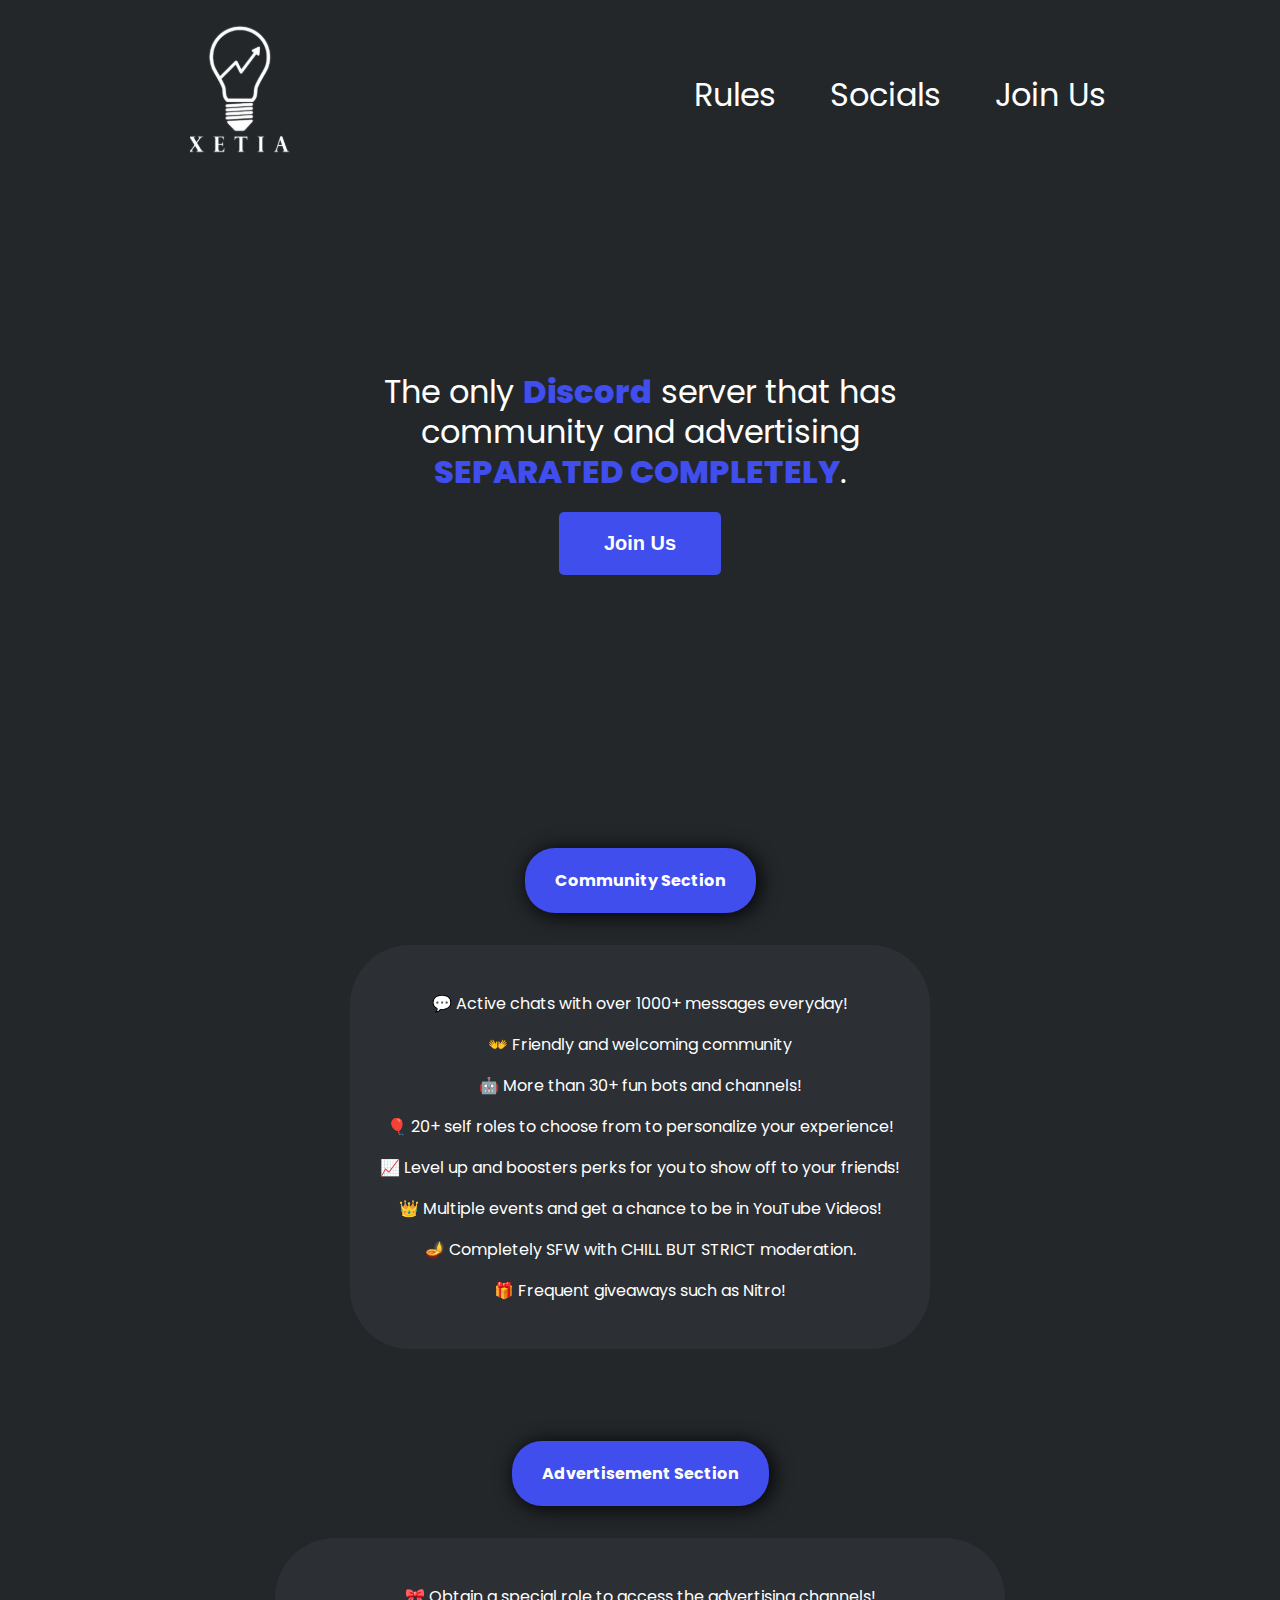
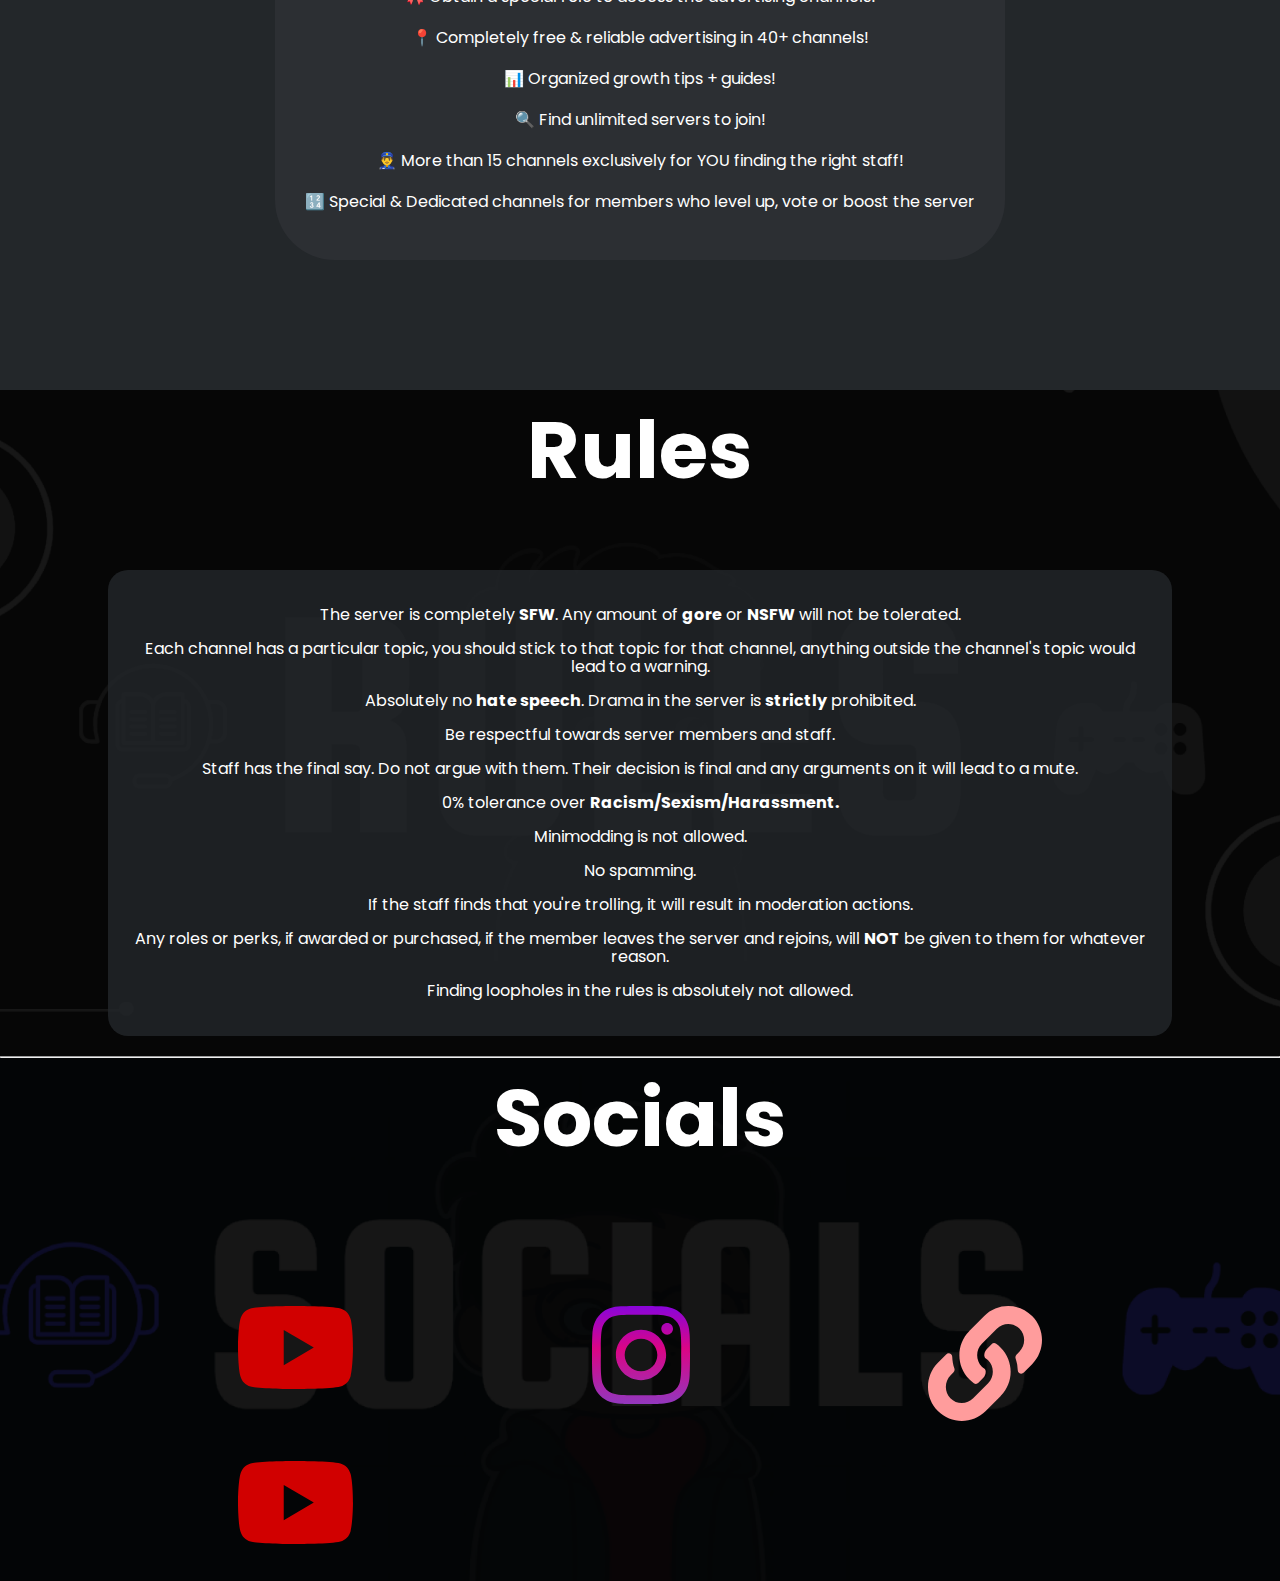
<file: main.html>
<!DOCTYPE html>
<html lang="en">
<head>
    <meta charset="UTF-8">
    <meta http-equiv="X-UA-Compatible" content="IE=edge">
    <meta name="viewport" content="width=device-width, initial-scale=1.0">
    <link rel="preconnect" href="https://fonts.googleapis.com">
    <link rel="preconnect" href="https://fonts.gstatic.com" crossorigin>
    <link href="https://fonts.googleapis.com/css2?family=Poppins:ital,wght@0,100;0,200;0,300;0,400;0,500;0,600;0,700;0,800;0,900;1,100;1,200;1,300;1,400;1,500;1,600;1,700;1,800;1,900&display=swap" rel="stylesheet">
    <link rel="stylesheet" href="css/general.css">
    <link rel="stylesheet" href="css/header.css">
    <link rel="stylesheet" href="css/main.css">
    <link rel="stylesheet" href="css/socials.css">
    <link rel="stylesheet" href="css/rules.css">
    <title>XETIA</title>
</head>
<body>
    <header>
        <div class="logoWrapper">
            <img src="icons/Logo.svg" alt="Website Logo">
        </div>
        <div class="navWrapper">
            <ul>
                <li><a href="#rules">Rules</a></li>
                <li><a href="#socials">Socials</a></li>
                <li><a href="https://discord.gg/5ZXNwpqHb7">Join Us</a></li>
            </ul>
        </div>
    </header>


    <main>
        <div class="mainWrapper">
            <h4>The only <span class="formatted">Discord</span> server that has community and advertising <span class="formatted">SEPARATED COMPLETELY</span>.</h4>
            <button class="joinButton">Join Us</button>
        </div>
        <div class="sectionWrapper">
            <div class="communitySection">
                <div class="heading">
                    <h4>Community Section</h4>
                </div>
                <div class="paragraph">
                    <div class="paragraphWrapper">
                        <p>💬 Active chats with over 1000+ messages everyday!</p>
                        <p>👐 Friendly and welcoming community</p>
                        <p>🤖 More than 30+ fun bots and channels!</p>
                        <p>🎈 20+ self roles to choose from to personalize your experience!</p>
                        <p>📈 Level up and boosters perks for you to show off to your friends! </p>
                        <p>👑 Multiple events and get a chance to be in YouTube Videos!</p>
                        <p>🪔 Completely SFW with CHILL BUT STRICT moderation.</p>
                        <p>🎁 Frequent giveaways such as Nitro!</p>
                    </div>
                </div>
            </div>
            <div class="AdvertisementSection">
                <div class="heading">
                    <h4>Advertisement Section</h4>
                </div>
                <div class="paragraph">
                    <div class="paragraphWrapper">
                        <p class="info">🎀 Obtain a special role to access the advertising channels!</p>
                        <p class="info">📍 Completely free & reliable advertising in 40+ channels!</p>
                        <p class="info">📊 Organized growth tips + guides!</p>
                        <p class="info">🔍 Find unlimited servers to join!</p>
                        <p class="info">👮‍♂️ More than 15 channels exclusively for YOU finding the right staff!</p>
                        <p class="info">🔢 Special & Dedicated channels for members who level up, vote or boost the server</p>
                    </div>
                </div>
            </div>
        </div>
    </main>
    <section class="rules" id="rules">
        <div class="rulesWrapper">
            <h4>Rules</h4>
            <div class="ruleList">
                <p>The server is completely <span class="formatted">SFW</span>. Any amount of <span class="formatted">gore</span> or <span class="formatted">NSFW</span> will not be tolerated.</p>
                <p>Each channel has a particular topic, you should stick to that topic for that channel, anything outside the channel's topic would lead to a warning.</p>
                <p>Absolutely no <span class="formatted">hate speech</span>. Drama in the server is <span class="formatted">strictly</span> prohibited.</p>
                <p>Be respectful towards server members and staff.</p>
                <p>Staff has the final say. Do not argue with them. Their decision is final and any arguments on it will lead to a mute.</p>
                <p>0% tolerance over <span class="formatted">Racism/Sexism/Harassment.</span></p>
                <p>Minimodding is not allowed.</p>
                <p>No spamming.</p>
                <p>If the staff finds that you're trolling, it will result in moderation actions.</p>
                <p>Any roles or perks, if awarded or purchased, if the member leaves the server and rejoins, will <span class="formatted">NOT</span> be given to them for whatever reason.</p>
                <p>Finding loopholes in the rules is absolutely not allowed.</p>
            </div>
        </div>
    </section>
    <hr>
    <section class="socials" id="socials"> 
        <div class="socialsWrapper">
            <h4>Socials</h4>
            <div class="icons">
                <div class="youtube">
                    <div class="youtube1">
                        <a target="_blank" href="https://www.youtube.com/channel/UCJ_53Asc5drNN9nHCarC4Fg"><img src="icons/youtube.svg" alt="Youtube Logo"></a>
                        <p class="desc">Main Channel</p>
                    </div>
                    <div class="youtube2">
                        <a target="_blank" href="https://www.youtube.com/KushagraShrivastavaYT" href="https://www.youtube.com/channel/UCJ_53Asc5drNN9nHCarC4Fg"><img src="icons/youtube.svg" alt="Youtube Logo"></a>
                        <p class="desc">Second Channel</p>
                    </div>
                </div>
                <div class="instagram">
                    <a target="_blank" href="https://www.instagram.com/protonicgod"><img src="icons/instagram.svg" alt="Instagram Logo"></a>
                    <p class="desc">Instagram Page</p>
                </div>
                <div class="linktree">
                    <a target="_blank" href="https://linktr.ee/protonicgod"><img src="icons/linktree.svg" alt="LinkTree Logo"></a>
                    <p class="desc">LinkTree Page</p>
                </div>
            </div>
        </div>
    </section>
</body>
</html>
</file>
<file: css/general.css>
body, html {
  background-color: #23272A;
  font-family: 'Poppins', sans-serif;
  margin: 0;
  padding: 0;
  width: 100%;
  overflow-x: hidden;
  scroll-behavior: smooth;
}

hr {
  margin: 0;
  padding: 0;
}
/*# sourceMappingURL=general.css.map */
</file>
<file: css/header.css>
header {
  padding: 20px;
  display: -webkit-box;
  display: -ms-flexbox;
  display: flex;
  overflow: hidden;
  width: 100%;
  -ms-flex-pack: distribute;
      justify-content: space-around;
  -webkit-box-align: center;
      -ms-flex-align: center;
          align-items: center;
}

header .logoWrapper {
  max-width: 100px;
}

header .logoWrapper img {
  width: 100%;
  /* Makes logo fit container */
}

header .navWrapper {
  display: -webkit-box;
  display: -ms-flexbox;
  display: flex;
}

header .navWrapper i {
  z-index: 30;
  color: white;
  font-size: 30px;
  -ms-flex-item-align: center;
      -ms-grid-row-align: center;
      align-self: center;
  -webkit-transition: all 0.3s;
  transition: all 0.3s;
  visibility: hidden;
}

header .navWrapper i:active {
  font-size: 32px;
  color: #404EED;
}

header .navWrapper ul li {
  display: inline-block;
  margin: 0 25px;
}

header .navWrapper ul li a {
  text-decoration: none;
  color: #fff;
  font-size: 32px;
  font-weight: 400;
  -webkit-transition: all .3s;
  transition: all .3s;
}

header .navWrapper ul li a:hover {
  text-decoration: none;
  color: #404EED;
  font-size: 32px;
}

.showNavIcon {
  display: -webkit-box !important;
  display: -ms-flexbox !important;
  display: flex !important;
  position: absolute;
  background-color: rgba(46, 41, 41, 0.744);
  top: 0;
  left: 0;
  width: 100%;
  height: 100%;
  margin: 0 auto;
}

@media (max-width: 700px) {
  #navList {
    display: -webkit-box;
    display: -ms-flexbox;
    display: flex;
    -webkit-box-align: center;
        -ms-flex-align: center;
            align-items: center;
  }
  #nav {
    display: -webkit-box;
    display: -ms-flexbox;
    display: flex;
    -webkit-box-orient: vertical;
    -webkit-box-direction: normal;
        -ms-flex-direction: column;
            flex-direction: column;
    gap: 30px;
  }
  #nav:first-child {
    margin-top: 250px;
  }
  header {
    -webkit-box-pack: justify;
        -ms-flex-pack: justify;
            justify-content: space-between;
  }
  header .navWrapper i {
    visibility: visible;
    margin-right: 60px;
  }
  header .navWrapper #navList {
    display: none;
    color: black;
    -webkit-box-orient: vertical;
    -webkit-box-direction: normal;
        -ms-flex-direction: column;
            flex-direction: column;
  }
}
/*# sourceMappingURL=header.css.map */
</file>
<file: css/main.css>
main {
  display: -webkit-box;
  display: -ms-flexbox;
  display: flex;
  -webkit-box-pack: center;
      -ms-flex-pack: center;
          justify-content: center;
  -webkit-box-orient: vertical;
  -webkit-box-direction: normal;
      -ms-flex-direction: column;
          flex-direction: column;
  -ms-flex-line-pack: center;
      align-content: center;
}

.mainWrapper {
  text-align: center;
  margin: 140px auto;
  display: -webkit-box;
  display: -ms-flexbox;
  display: flex;
  -webkit-box-orient: vertical;
  -webkit-box-direction: normal;
      -ms-flex-direction: column;
          flex-direction: column;
}

.mainWrapper h4 {
  margin-bottom: 10px;
  color: white;
  line-height: 40px;
  font-weight: 400;
  font-size: 32px;
  font-weight: 400;
  max-width: 550px;
}

.mainWrapper h4 .formatted {
  color: #404EED;
  font-weight: 800;
}

.mainWrapper .joinButton {
  background-color: #404EED;
  padding: 20px 45px;
  font-size: 20px;
  font-weight: 600;
  border: none;
  margin: 10px auto;
  max-width: 250px;
  border-radius: 5px;
  color: white;
  -webkit-transition: all .5s;
  transition: all .5s;
}

.mainWrapper .joinButton:hover {
  background-color: #fff;
  -webkit-box-shadow: 1px 1px 30px 5px #010747;
          box-shadow: 1px 1px 30px 5px #010747;
  color: #404EED;
}

.sectionWrapper {
  display: -webkit-box;
  display: -ms-flexbox;
  display: flex;
  width: 100%;
  overflow: hidden;
  -webkit-box-orient: vertical;
  -webkit-box-direction: normal;
      -ms-flex-direction: column;
          flex-direction: column;
}

.sectionWrapper .communitySection, .sectionWrapper .AdvertisementSection {
  text-align: center;
  max-height: -webkit-max-content;
  max-height: -moz-max-content;
  max-height: max-content;
  color: white;
  margin: 100px auto 0 auto;
}

.sectionWrapper .communitySection .heading, .sectionWrapper .AdvertisementSection .heading {
  padding: 1px;
  display: -webkit-box;
  display: -ms-flexbox;
  display: flex;
  -webkit-box-pack: center;
      -ms-flex-pack: center;
          justify-content: center;
}

.sectionWrapper .communitySection h4, .sectionWrapper .AdvertisementSection h4 {
  background-color: #404EED;
  max-width: 100%;
  border-radius: 30px;
  -webkit-box-shadow: 3px 2px 20px .1px black;
          box-shadow: 3px 2px 20px .1px black;
  padding: 20px 30px;
  -webkit-transition: all .5s;
  transition: all .5s;
}

.sectionWrapper .communitySection h4:hover, .sectionWrapper .AdvertisementSection h4:hover {
  -webkit-box-shadow: 3px 2px 30px 10px black;
          box-shadow: 3px 2px 30px 10px black;
}

.sectionWrapper .communitySection .paragraph, .sectionWrapper .AdvertisementSection .paragraph {
  display: -webkit-box;
  display: -ms-flexbox;
  display: flex;
  -webkit-box-align: start;
      -ms-flex-align: start;
          align-items: flex-start;
  -webkit-box-pack: center;
      -ms-flex-pack: center;
          justify-content: center;
  margin: 10px 20px;
  padding: 10px 30px;
  background-color: #2C2F33;
  border-radius: 60px;
  max-height: -webkit-max-content;
  max-height: -moz-max-content;
  max-height: max-content;
}

.sectionWrapper .communitySection .paragraph .paragraphWrapper, .sectionWrapper .AdvertisementSection .paragraph .paragraphWrapper {
  margin: 20px 0;
}

.sectionWrapper .AdvertisementSection {
  margin: 60px auto;
  height: 500px;
}

.sectionWrapper .AdvertisementSection .paragraph {
  height: -webkit-max-content;
  height: -moz-max-content;
  height: max-content;
}

@media (max-width: 800px) {
  .sectionWrapper {
    display: block;
    margin-bottom: 40px;
  }
}
/*# sourceMappingURL=main.css.map */
</file>
<file: css/socials.css>
.socials {
  height: 100%;
  background-image: url(../images/socials.png);
  background-position: center;
  background-repeat: no-repeat;
  background-size: cover;
}

.socials .socialsWrapper h4 {
  margin: 0;
  font-size: 80px;
  color: white;
  text-align: center;
  -webkit-transition: all 0.3s;
  transition: all 0.3s;
}

.socials .socialsWrapper h4:hover {
  color: #404EED;
}

.socials .socialsWrapper .icons {
  margin-top: 10%;
  display: -webkit-box;
  display: -ms-flexbox;
  display: flex;
  -webkit-box-orient: horizontal;
  -webkit-box-direction: normal;
      -ms-flex-direction: row;
          flex-direction: row;
  -webkit-box-pack: space-evenly;
      -ms-flex-pack: space-evenly;
          justify-content: space-evenly;
}

.socials .socialsWrapper .youtube {
  display: -webkit-box;
  display: -ms-flexbox;
  display: flex;
  max-width: 300px;
  -webkit-box-orient: vertical;
  -webkit-box-direction: normal;
      -ms-flex-direction: column;
          flex-direction: column;
}

.socials .socialsWrapper .youtube .youtube1, .socials .socialsWrapper .youtube .youtube2 {
  margin-bottom: 30px;
  position: relative;
}

.socials .socialsWrapper .youtube .youtube1 p, .socials .socialsWrapper .youtube .youtube2 p {
  color: white;
  cursor: default;
  font-size: 16px;
  padding: 10px 20px;
  background-color: #1c2694;
  border-radius: 30px;
  font-weight: 600;
  position: absolute;
  top: 36px;
  left: 90px;
  width: -webkit-max-content;
  width: -moz-max-content;
  width: max-content;
  visibility: hidden;
}

.socials .socialsWrapper .youtube .youtube1:hover p, .socials .socialsWrapper .youtube .youtube2:hover p {
  visibility: visible;
}

.socials .socialsWrapper .youtube .youtube2 {
  margin-top: 35px;
}

.socials .socialsWrapper .instagram {
  position: relative;
  height: -webkit-max-content;
  height: -moz-max-content;
  height: max-content;
}

.socials .socialsWrapper .instagram p {
  color: white;
  font-size: 16px;
  padding: 10px 20px;
  cursor: default;
  background-color: #1c2694;
  border-radius: 30px;
  font-weight: 600;
  position: absolute;
  top: 36px;
  left: 80px;
  visibility: hidden;
  width: -webkit-max-content;
  width: -moz-max-content;
  width: max-content;
  -webkit-transition: all .5s;
  transition: all .5s;
}

.socials .socialsWrapper .instagram:hover p {
  visibility: visible;
}

.socials .socialsWrapper .linktree {
  position: relative;
  height: -webkit-max-content;
  height: -moz-max-content;
  height: max-content;
}

.socials .socialsWrapper .linktree p {
  color: white;
  font-size: 16px;
  padding: 10px 20px;
  background-color: #1c2694;
  border-radius: 30px;
  font-weight: 600;
  position: absolute;
  cursor: default;
  top: 60px;
  visibility: hidden;
  left: 60px;
  width: -webkit-max-content;
  width: -moz-max-content;
  width: max-content;
}

.socials .socialsWrapper .linktree:hover p {
  visibility: visible;
}

@media (max-width: 700px) {
  .socials .socialsWrapper .icons {
    display: -webkit-box;
    display: -ms-flexbox;
    display: flex;
    -webkit-box-orient: vertical;
    -webkit-box-direction: normal;
        -ms-flex-direction: column;
            flex-direction: column;
    -webkit-box-pack: center;
        -ms-flex-pack: center;
            justify-content: center;
    -webkit-box-align: center;
        -ms-flex-align: center;
            align-items: center;
  }
  .youtube2 {
    margin-top: 0 !important;
  }
  .linktree {
    margin-top: 20px;
  }
}
/*# sourceMappingURL=socials.css.map */
</file>
<file: css/rules.css>
.rules {
  width: 100%;
  padding: 0 0 20px 0;
  background-image: url(../images/rules.png);
  height: -webkit-max-content;
  height: -moz-max-content;
  height: max-content;
  background-position: center;
  background-repeat: no-repeat;
  background-size: cover;
}

.rules .rulesWrapper h4 {
  font-size: 80px;
  color: white;
  text-align: center;
  margin: 60px 0 60px 0;
  -webkit-transition: all .3s;
  transition: all .3s;
}

.rules .rulesWrapper h4:hover {
  color: #404EED;
}

.rules .rulesWrapper .ruleList {
  font-size: 16px;
  color: white;
  line-height: 18px;
  text-align: center;
  background-color: rgba(35, 39, 42, 0.8);
  padding: 20px;
  width: 80%;
  margin: 0 auto;
  border-radius: 20px;
}

.rules .rulesWrapper p {
  -webkit-transition: all .3s;
  transition: all .3s;
}

.rules .rulesWrapper p:hover {
  color: #aa7dff;
  font-size: 18px;
}

.rules .rulesWrapper .formatted {
  font-weight: 700;
}

@media (max-width: 700px) {
  .icons {
    -webkit-box-orient: vertical;
    -webkit-box-direction: normal;
        -ms-flex-direction: column;
            flex-direction: column;
  }
}
/*# sourceMappingURL=rules.css.map */
</file>
